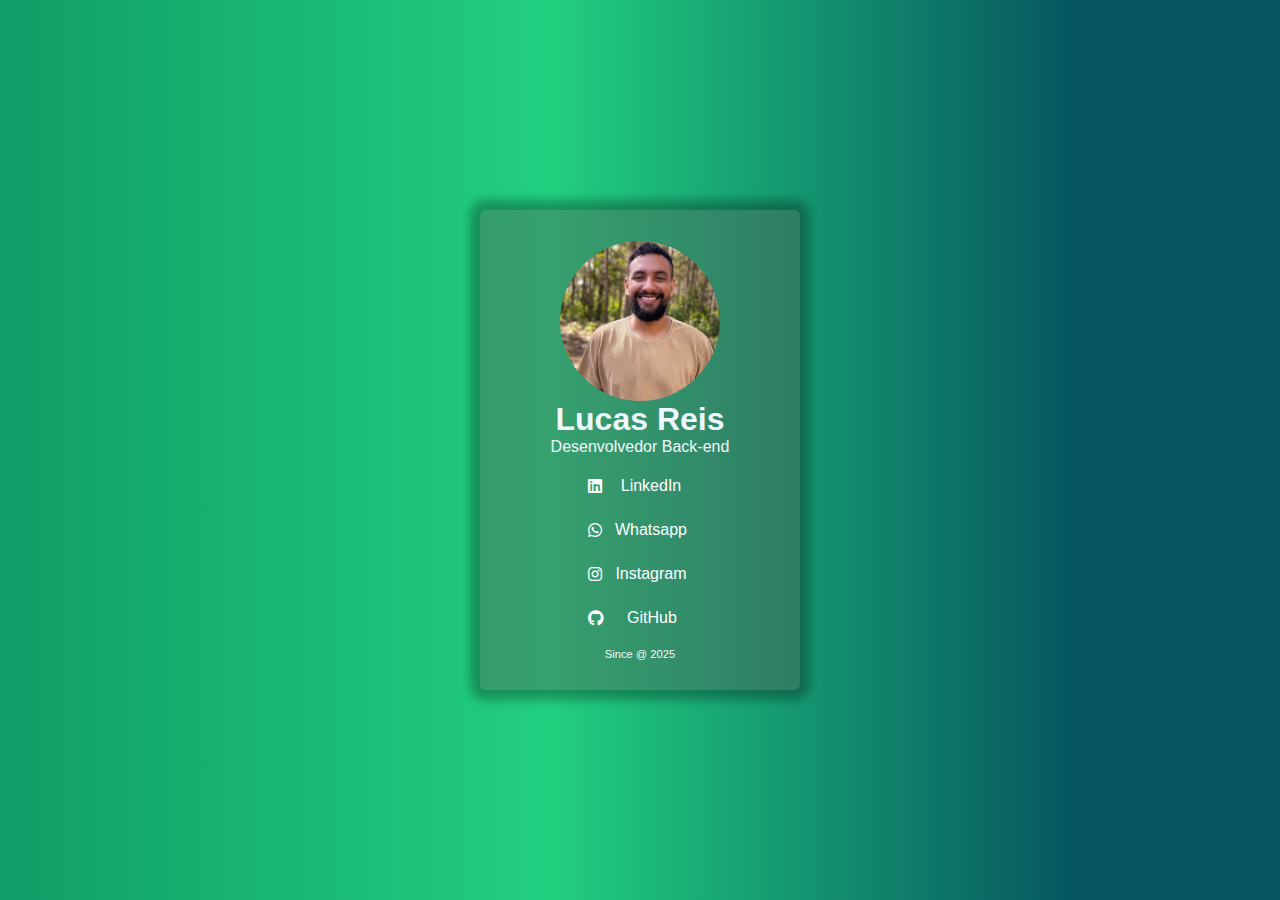
<file: index.html>
<!DOCTYPE html>
<html lang="en">

<head>
    <meta charset="UTF-8">
    <meta name="viewport" content="width=device-width, initial-scale=1.0">
    <link rel="stylesheet" href="style.css">
    <title>Document</title>
</head>

<body>
    <section class="container">
        <img src="img/unnamed.jpg" alt="" class="perfil">
        <div class="conteudo">
            <h1>Lucas Reis</h1>
            <p class="sobre">Desenvolvedor Back-end</p>
        </div>
        <div class="links">
            <a class="link" href="https://www.linkedin.com/in/lucas-p-reis/" target="_blank" rel="noopener noreferrer"><i class="fa-brands fa-linkedin fa-flip"></i><span>LinkedIn</span></a>
            <a class="link" href="#"><i class="fa-brands fa-whatsapp fa-flip" target="_blank" rel="noopener noreferrer"></i><span>Whatsapp</span></a>
            <a class="link" href="#"><i class="fa-brands fa-instagram fa-flip" target="_blank" rel="noopener noreferrer"></i><span>Instagram</span></a>
            <a class="link" href="https://github.com/LucasRe1s" target="_blank" rel="noopener noreferrer"> <i class="fa-brands fa-github fa-flip"></i><span>GitHub</span> </a>
        </div>
        <div class="footer">
            <p class="since">Since @ 2025</p>
        </div>
    </section>
</body>

</html>
</file>
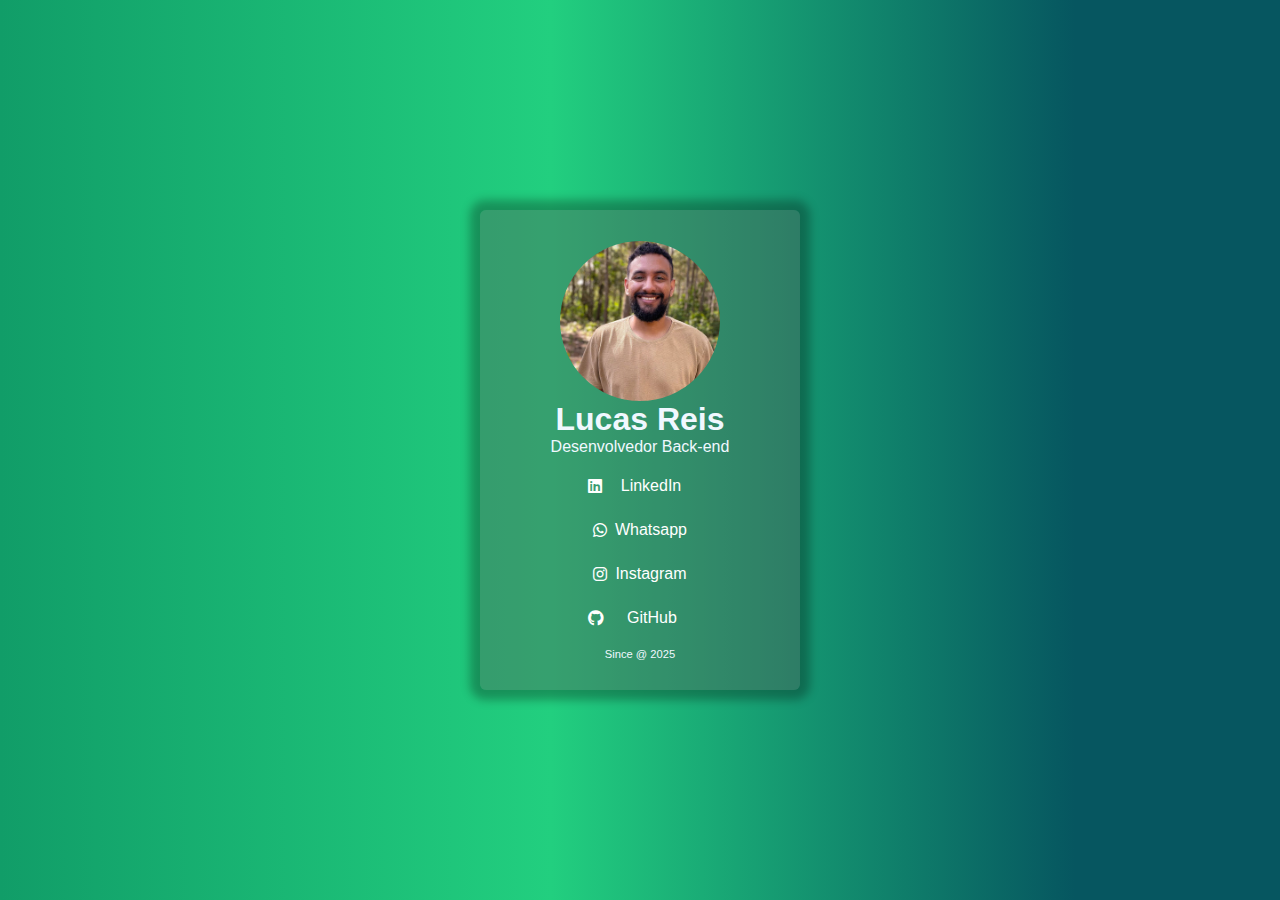
<file: perfil-page.html>
<!DOCTYPE html>
<html lang="en">

<head>
    <meta charset="UTF-8">
    <meta name="viewport" content="width=device-width, initial-scale=1.0">
    <link rel="stylesheet" href="style.css">
    <title>Document</title>
</head>

<body>
    <section class="container">
        <img src="img/unnamed.jpg" alt="" class="perfil">
        <div class="conteudo">
            <h1>Lucas Reis</h1>
            <p class="sobre">Desenvolvedor Back-end</p>
        </div>
        <div class="links">
            <a class="link" href="https://www.linkedin.com/in/lucas-p-reis/" target="_blank" rel="noopener noreferrer"><i class="fa-brands fa-linkedin fa-flip"></i><span>LinkedIn</span></a>
            <a class="link" href="#"><i class="fa-brands fa-whatsapp fa-flip" target="_blank" rel="noopener noreferrer"></i> Whatsapp</a>
            <a class="link" href="#"><i class="fa-brands fa-instagram fa-flip" target="_blank" rel="noopener noreferrer"></i> Instagram</a>
            <a class="link" href="https://github.com/LucasRe1s" target="_blank" rel="noopener noreferrer"> <i class="fa-brands fa-github fa-flip"></i><span>GitHub</span> </a>
        </div>
        <div class="footer">
            <p class="since">Since @ 2025</p>
        </div>
    </section>
</body>

</html>
</file>
<file: style.css>
/* font awesome */
@import url('https://cdnjs.cloudflare.com/ajax/libs/font-awesome/6.1.1/css/all.min.css');

* {
    margin: 0;
    padding: 0;
}

body {
    background: rgb(17,157,104);
    background: linear-gradient(90deg, rgba(17,157,104,1) 0%, rgba(34,207,127,1) 43%, rgba(6,86,96,1) 84%);
    display: flex;
    justify-content: center;
    align-items: center;
    width: 100%;
    height: 100vh;
}

.container {
    display: flex;
    justify-content: center;
    align-items: center;
    background-color: rgba(88, 86, 86, 0.384);
    border-radius: 6px;
    box-shadow: 0px 0px 10px 10px rgba(0, 0, 0, 0.281);
    width: 20rem;
    height: 30rem;
    flex-direction: column; 
}

.perfil {
    align-items: center;
    border-radius: 50%;
    width: 10rem;
    height: 10rem;
}

h1, p {
    color: aliceblue;
    text-align: center;
    font-family: Verdana, Geneva, Tahoma, sans-serif;
}

div.links {
    display: flex;
    flex-direction: column;
    justify-content: space-between;
    align-items: center;
    margin: 0;
    padding: 1rem 0;
    width: 100%; 
    gap: 1rem;
}

a.link{
    display: flex;
    justify-content: center;
    align-items: center;
    gap: 0.5rem;
    text-decoration: none;
    color: rgb(255, 255, 255);
    font-family: Verdana, Geneva, Tahoma, sans-serif;
    text-align: center;
    transition: background-color 0.3s ease-in-out;
    padding: 5px;
    border-radius: 5px;
    width: 105px;
    /* background-color: royalblue; */
} 

a.link span {
    width: 100%;
}
.links a:hover {
    background-color: rgba(96, 199, 147, 0.781);
    transition-delay: 10ms;
}

.since {
    font-size: 0.7rem;
}
</file>
